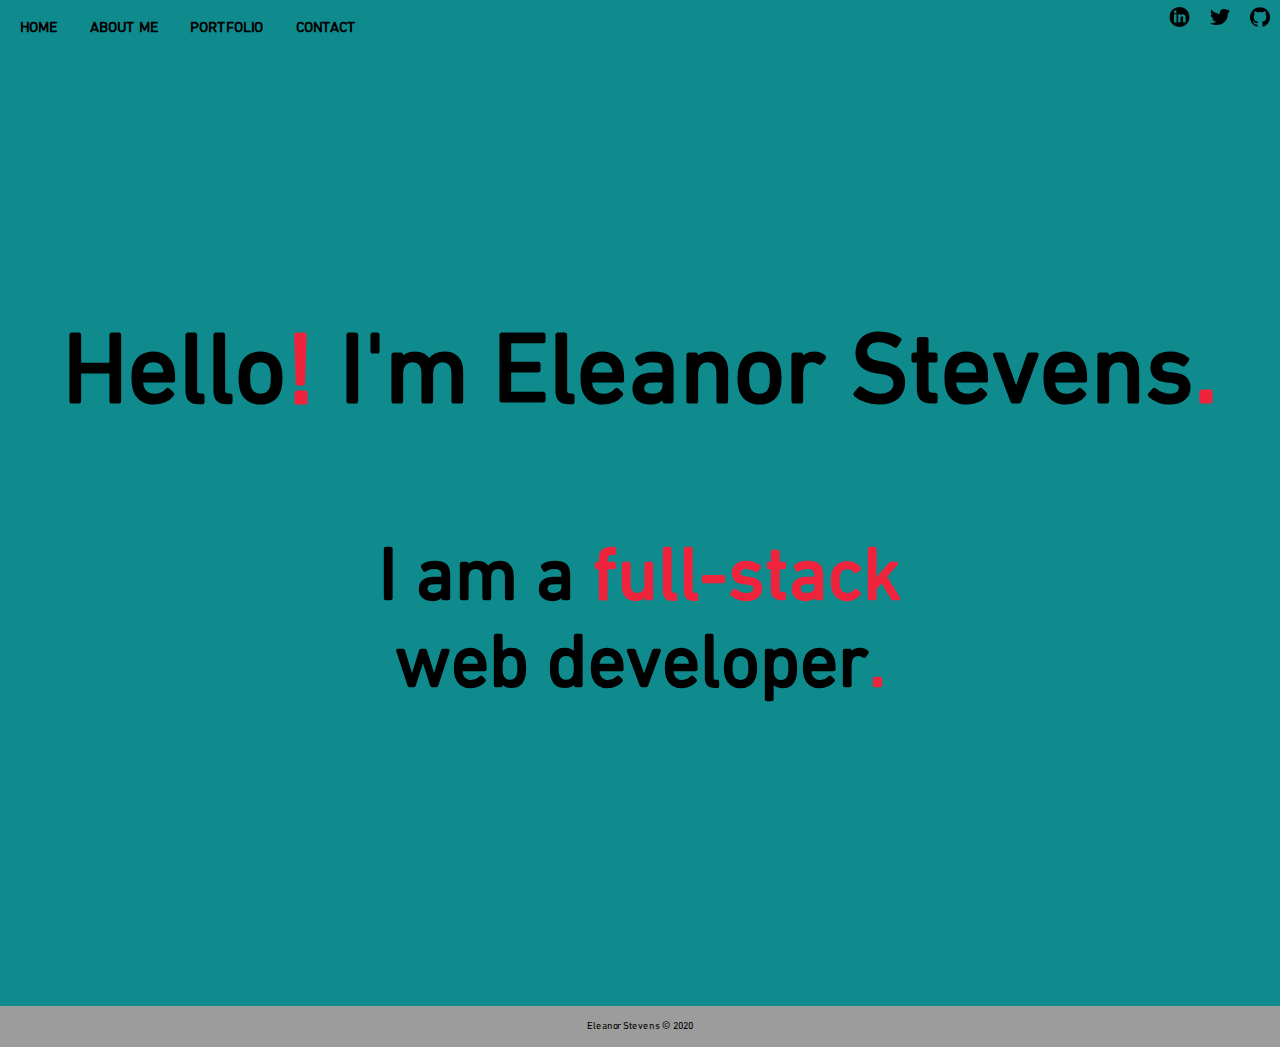
<file: index.html>
<!doctype html>
<html lang="en">
<head>
	<meta charset="utf-8">
	<meta name="viewport" content="width=device-width, initial-scale=1">
	<title>Eleanor Stevens</title>
	<link href="normalize.css" type="text/css" rel="stylesheet">  <!-- this means the style is universal across all browsers -->
	<link href="portfolio-stylesheet.css" type="text/css" rel="stylesheet">
	<link href="DINNextLTPro-Regular.ttf" type="text/ttf" rel="stylesheet">

</head>
<body>
	
<section class="navBar">

	<nav>
		<a href="index.html">HOME</a>
		<a href="about-me.html">ABOUT ME</a>
		<a href="web-portfolio.html">PORTFOLIO</a>
		<a href="contact.html">CONTACT</a>
	</nav>

	<div class="nav-social-images">
		<a href="https://www.linkedin.com/in/eleanor--stevens/">
			<img class="linkedin-icon" src="images/linked-in.png" alt="Black Linked In Logo">
		</a>
		<a href="https://twitter.com/el_stevensx">
			<img class="twitter-icon" src="images/twitter.png" alt="Black Twitter Logo">
		</a>
		<a href=https://github.com/elstevens23>
			<img class="github-icon" src="images/github.png" alt="Black GitHub Logo">
		</a>
	</div>

</section>

<section class="home">
	<header>
		<h2>
			Hello<div class="headerColorPop">!</div> I'm Eleanor Stevens<div class="headerColorPop">.</div>
			<br>
		</h2>
		<h3>
			I am a <div class="headerHighlight">full-stack</div>
			<br>
			web developer<div class="headerColorPop">.</div>
		</h3>
	</header>
</section>

</body>
<footer>
	Eleanor Stevens &copy; 2020
</footer>
</html>
</file>
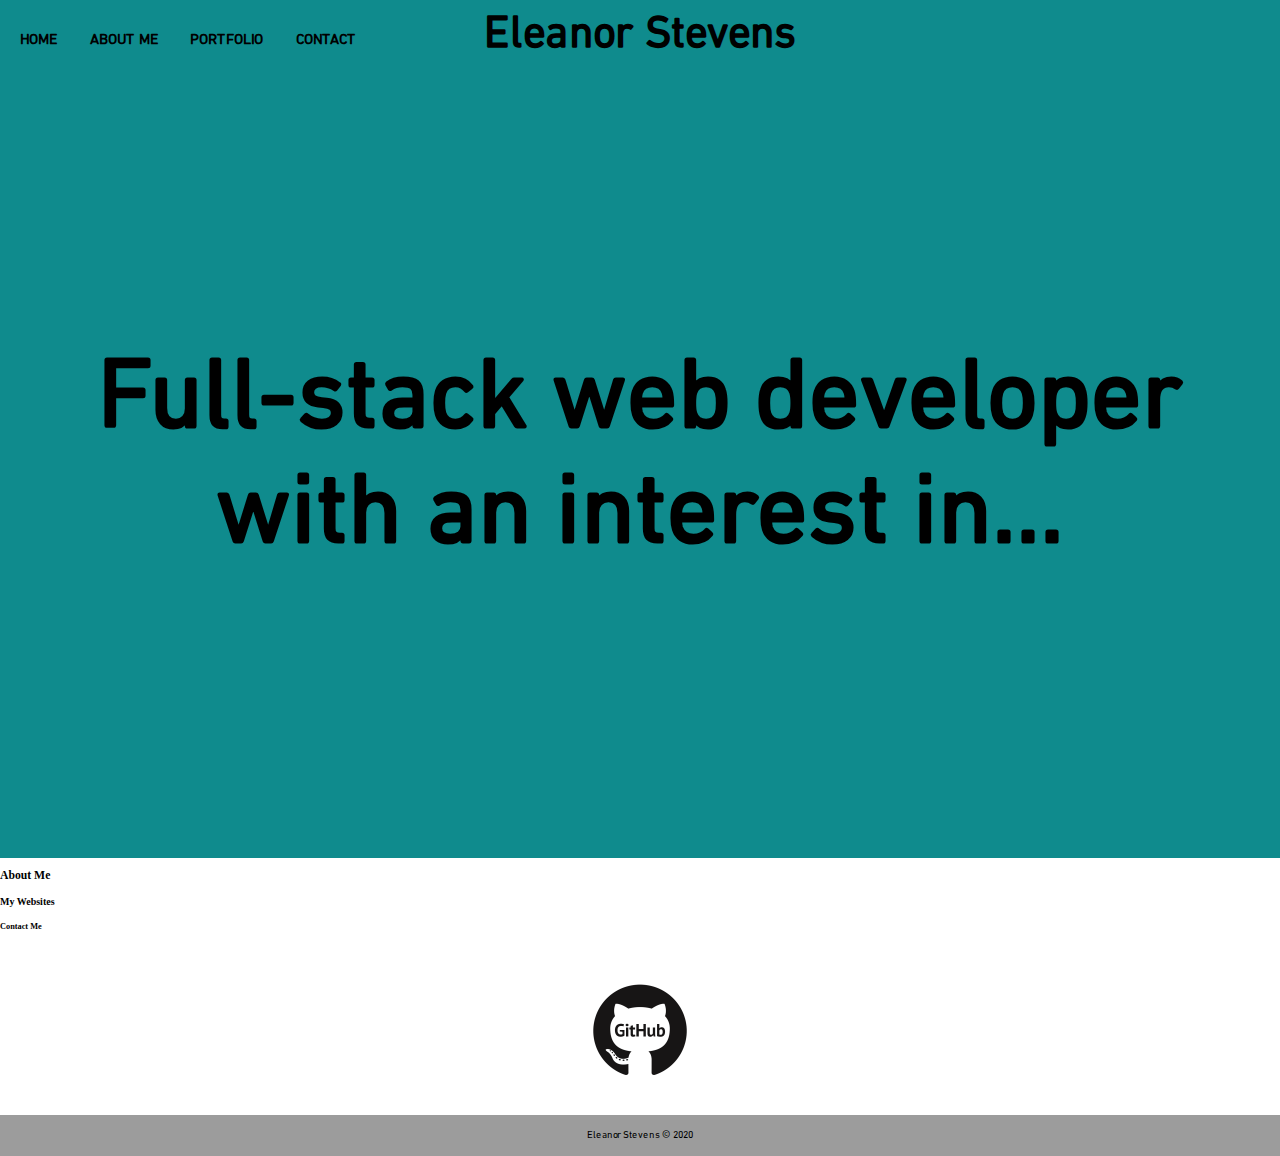
<file: portfolio.html>
<!doctype html>
<html lang="en">
<head>
	<meta charset="utf-8"> 
	<title>Eleanor Stevens</title>
	<link href="portfolio-stylesheet.css" type="text/css" rel="stylesheet">
	<link href="normalize.css" type="text/css" rel="stylesheet">  <!-- this means the style is universal across all browsers -->
	<link href="DINNextLTPro-Regular.ttf" type="text/ttf" rel="stylesheet">
	
</head>
<body>
<section class="navBar">
	<nav>
		<a href="#">HOME</a>
		<a href="#">ABOUT ME</a>
		<a href="#">PORTFOLIO</a>
		<a href="#">CONTACT</a>
	</nav>
	
	<h1 class="pageTitle">Eleanor Stevens</h1>
	<!-- <h2 class="subheading">WEBSITE DESIGN & DEVELOPMENT</h2> -->
	<div class="right">
	</div>
	
</section>

<section class="home">
	<header>
		<h2>
			Full-stack web developer
			<br>
			with an interest in...
		</h2>
	</header>
	<!-- <a href="about">
		<div class="switch-arrow-link">
			See my work (arrow)
		</div> -->
</section>

<section class="about-Me">
	<h3>About Me</h3>
</section>

<section class="websites">
	<h4>My Websites</h4>
</section>

<section class="contact-Me">
	<h5>Contact Me</h5>
</section>

<section class="before-footer">
	<img src="git-hub.jpg" width="100" height="100" alt="Git Hub logo">
</section>

<footer>
	Eleanor Stevens &copy; 2020
</footer>
</body>
</html>
</file>
<file: portfolio-stylesheet.css>
/* ========================================================================
	Universal for all pages
   ========================================================================
*/

* {
	box-sizing: border-box;
}

body {
	padding: 0;
	margin: 0;
	font-size: 62.5%; /*This creates this conversion (1em = 10px)*/
}	

@font-face {
	font-family: "DIN Next LT";
	src: url(DINNextLTPro-Regular.ttf);
}

.navBar {
	display: flex;
	background-color: #0F8B8D;
	justify-content: space-between;
	align-items: center;
	margin: 0 auto;
	overflow: hidden;
	/*position: sticky;*/
	top: 0;
	width: 100%;
}

nav {
	width: 33.3%;
	margin-top: 20px; /* can't give the navbar padding on the top - it won't apply but it does in the dev tools */
}

nav a {
	color: #000000;
	text-decoration: none;
	padding-left: 10px;
	padding-right: 10px;
	font-size: 15px;
	margin-left: 10px;
	font-family: "DIN Next LT";
	font-weight: bold;
}

.navBar a:hover {
	color: #EF233C;
}

a {
	text-decoration: none;
	color: #000000;
}

.pageTitle {
	padding-top: 10px;
	font-size: 40px;
	width: 33.3%;
	text-align: center;
	font-family: "DIN Next LT";
	margin: 0;
	text-decoration: none;
	color: #000000;
}

.initial-color {
	color: #EF233C;
	display: inline;
}

.right {
	width: 33.3%;
}

.nav-social-images {
	display: flex;
	justify-content: end;
	padding-left: 460px;
}

.nav-social-images .email-icon {
	max-height: 20px;
	padding: 0 10px 0 10px;
}

.nav-social-images .linkedin-icon {
	max-height: 20px;
	padding: 0 10px 0 10px;
}

.nav-social-images .twitter-icon {
	max-height: 20px;
	padding: 0 10px 0 10px;
}

.nav-social-images .github-icon {
	max-height: 20px;
	padding: 0 10px 0 10px;
}

.nav-social-images .devto-icon {
	max-height: 20px;
	padding: 0 30px 0 3px;
}

/* ========================================================================
	Home Page
   ========================================================================
*/

header {
	width: 100%;
	background-color: #0F8B8D;
	background-size: cover;
	background-position: top;
	padding: 200px 15px;
	text-align: center;
}

.headerHighlight {
	color: #EF233C;
	display: inline;
}

.headerColorPop {
	color: #EF233C;
	display: inline;
}

.home h2 {
	font-size: 100px;
	font-family: "DIN Next LT";
}

.home h3 {
	padding: 20px;
	font-size: 75px;
	font-family: "DIN Next LT";
}

.before-footer {
	display: flex;
	background-color: #FFFFFF;
	height: 170px;
	flex-direction: column;
	align-items: center;
}

/* ========================================================================
	'About Me' Page
   ========================================================================
*/

.aboutmepage {
	font-family: "DIN Next LT";
	background-color: #0F8B8D;
}

.aboutme-header {
	display: flex;
	justify-content: center;
}

.aboutme-heading h1 {
	font-size: 50px;
	padding-left: 45px;
}

.top-aboutme {
	padding: 10px;
}

.top-aboutme img {
	border-radius: 50%;
	height: 400px;
	margin: 0;
	object-fit: cover;
	border: 5px solid #EF233C;
}

.summary-about {
	width: 100%;
	height: 500px;
}

.top-aboutme {
	display: flex;
	flex-direction: row;
	height: 400px;
	max-width: 1000px;
	margin: auto;
	padding-top: 80px;
}

.top-aboutme p {
	font-size: 25px;
	padding-left: 45px;
}

.middle-aboutme {
	display: flex;
	flex-direction: column;
	margin: auto;
	align-items: center;
	width: 100%;
	padding-bottom: 50px;
}

.aboutheading-two h1 {
	font-size: 50px;
}

.middle-aboutme .about-grid {
	display: grid;
	grid-template-columns: repeat(3, 2fr);
	grid-gap: 50px;
	grid-auto-flow: row;
	justify-items: center;
	border: transparent;
	width: 80%;
	margin: 0 auto;
	font-size: 25px;
	padding-left: 40px;
	padding-right: 40px;
}

.column img {
	display: block;
	margin: 0 auto;
}

.column h4 {
	text-align: center;
	color: #EF233C;
} 

.about-grid p {
	text-align: center;
}

.aboutheading-three h1 {
	font-size: 50px;
	padding-left: 50px;
}

/* ========================================================================
	'Portfolio' page
   ========================================================================
*/

.projects-header {
	font-family: "DIN Next LT";
	display: flex;
	justify-content: center;
}

.projects-header h1 {
	font-size: 50px;
}

.gallery-container {
	font-family: "DIN Next LT";
	max-width: 1920px;
	margin: 0 auto;
	display: grid;
	grid-template-columns: 1fr 1fr 1fr;
	grid-gap: 30px;
	grid-auto-flow: row;
	justify-items: center;
}

.small-screen-label {
	display: none;
}

.gallery-item {
	margin: 10px;
	text-decoration: none;
	position: relative;
}

.gallery-item img {
	width: 400px;
	height: 300px;
}

.gallery-item a {
	display: block;
}

.text-wrapper {
	display: none;
	position: absolute;
	width: 100%;
	height: 300px;
	display: -webkit-box;
	display: -ms-flexbox;
	display: flex;
	-webkit-box-orient: vertical;
	-webkit-box-direction: normal;
	    -ms-flex-direction: column;
	        flex-direction: column;
	-webkit-box-pack: center;
	    -ms-flex-pack: center;
	        justify-content: center;
	text-align: center;
	color: #fff;
	opacity: 0;
	z-index: 10;
	left: 0;
	top: 0;
	padding-top: 20%;
}

.text-wrapper:hover {
	transition: all 0.8s ease;
	background: rgba(0, 0, 0, 0.6);
	opacity: 1;
	display: block;
	height: 300px;
}

.text-wrapper:hover h4 {
	text-align: center;
	display: block;
	font-size: 20px;
}

.text-wrapper:hover h5 {
	text-align: center;
	display: block;
	font-size: 15px;
	font-weight: normal;
	margin: 0;
}

.name {
	font-size: 1.5em;
}

.portfolio-page {
	background-color: #0F8B8D;
	padding: 0 20px 40px 20px;
}

/* ========================================================================
	Contact Page
   ========================================================================
*/

.contact-me-page {
	background-color: #0F8B8D;
}

.contact-header {
	display: flex;
	justify-content: center;
	align-items: center;
	flex-direction: column;
}

.contact-header h1 {
	font-size: 50px;
	font-family: "DIN Next LT";
	padding: 10px 0 10px 0;
}

.contact-image {
	padding-left: 10px;
}

.contact-image img {
	width: auto;
	height: 400px;
	border: 5px solid #EF233C;
}

.top-contact-container {
	display: flex;
	justify-content: center;
	align-items: flex-start;
}

.top-contact-container .contact-image {
	padding-right: 30px;
}

.contact-intro-text {
	padding: 40px 20px 0 0;
	font-family: "DIN Next LT";
	font-size: 1.25rem;
	width: 500px;
}

.secondcontact-header {
	display: flex;
	justify-content: center;
	align-items: center;
	flex-direction: column;
	padding-top: 30px;
	text-align: center;
}

.secondcontact-header h2 {
	font-size: 35px;
	font-family: "DIN Next LT";
	padding: 0 20px 30px 20px;
}

.info-container {
	display: flex;
	justify-content: center;
	text-align: center;
}

.info-container h2 {
	font-family: "DIN Next LT";
	font-size: 2rem;
	padding-bottom: 30px;
}

.info-container {
	display: block;
}

.contact-info h2 {
	margin: 0;
}

form {
	width: 500px;
	border: 5px solid #EF233C;
}

.form {
	padding: 20px 0 20px 0;
	text-align: center;
}

.email-form {
	font-family: "DIN Next LT";
	font-weight: bold;
	margin-left: auto;
	margin-right: auto;
}

.form-section {
	border: none;
	border-radius: 5px;
	padding: 5px;
}

label {
	display: block;
	font-size: 1.5rem;
}

input {
	font-size: 1rem;
	width: 300px;
}

textarea {
	resize: none;
	font-size: 1rem;
	width: 300px;
}

button {
	font-size: 1rem;
}

.social-contact-info h2 {
	font-family: "DIN Next LT";
	font-size: 2rem;
	margin: 0;
	padding: 50px 20px 10px 20px;
}

.social-images {
	padding-bottom: 50px;
}

.social-images .email-icon {
	height: 40px;
	padding: 0 10px 0 10px;
}

.social-images .linkedin-icon {
	height: 40px;
	padding: 0 10px 0 10px;
}

.social-images .twitter-icon {
	height: 40px;
	padding: 0 10px 0 10px;
}

.social-images .github-icon {
	height: 40px;
	padding: 0 10px 0 10px;
}

.social-images .devto-icon {
	height: 40px;
	padding: 0 10px 0 10px;
}

/* ========================================================================
	Universal for all pages (bottom)
   ========================================================================
*/

.before-footer {
	display: flex;
	justify-content: center;
	align-items: center;
}

.before-footer h6 {
	font-family: "DIN Next LT";
	font-size: 15px;
	font-weight: normal;
	margin: 0;
}

footer {
	background-color: #9c9c9c;
	font-family: "DIN Next LT";
	text-align: center;
	padding: 15px 0 15px 0;
}

/* =============================================
	Media Queries
   =============================================
*/

@media screen and (max-width: 1780px) {
	.nav-social-images {
		padding-left: 360px;
	}
}

@media screen and (max-width: 1570px) {
	.nav-social-images {
		padding-left: 300px;
	}
}

@media screen and (max-width: 1390px) {
	.nav-social-images {
		padding-left: 260px;
	}
}

@media screen and (max-width: 1350px) {
	.pageTitle {
		font-size: 45px;
	}

	.gallery-container {
		grid-gap: 5px;
		grid-template-columns: 1fr 1fr;
	}
}

@media screen and (max-width: 1290px) {
	.nav-social-images {
		padding-left: 200px;
	}
}

@media screen and (max-width: 1100px) {
	.middle-aboutme .about-grid {
		grid-template-columns: 1fr 1fr 1fr;
	}
	
	nav {
		display: block;
	}
}


@media screen and (max-width: 1170px) {
	.pageTitle {
		font-size: 25px;
	}
	
	nav a {
		font-size: 15px;
		padding: 5px;
		display: block;
	}
	
	.top-aboutme {
		height: 300px;
	}
	
	.top-aboutme img {
		border-radius: 50%;
		width: 200px;
		height: 200px;
	}
	
	.aboutme-heading h1 {
		font-size: 40px;
	}
	
	.top-aboutme p {
		font-size: 25px;
	}
	
	.middle-aboutme {
		padding-top: 50px;
	}

	.top-contact-container {
		display: block;
		text-align: center;
	}
	
	.contact-image img {
		width: 400px;
		height: auto;
		text-align: center;
	}
}

/* This is for the portfolio gallery which has the hover function.
Because there is no hover on a touch device, I need it to display by default. */

@media (hover: none) and (pointer: coarse) {
	.text-wrapper {
		opacity: 1;
		justify-content: flex-end;
		text-shadow: 1px 1px 1px #000;
		display: block;
		background-color: rgba(0, 0, 0, 0.6);
	}

	.project-title {
		margin-bottom: 1em;
	}
}

@media screen and (max-width: 1200px) {
	.top-aboutme img {
		border-radius: 50%;
		height: 300px;
	}
}

@media screen and (max-width: 1170px) {
	.contact-intro-text {
		margin-left: auto;
		margin-right: auto;
	}
}

@media screen and (max-width: 1160px) {
	.nav-social-images {
		padding-left: 160px;
	}

	.summary-about {
		height: 400px;
	}

	.top-aboutme img {
		border-radius: 50%;
		height: 250px;
	}
}


@media screen and (max-width: 1080px) {
	.nav-social-images {
		padding-left: 150px;
	}

	.top-aboutme img {
		display: none;
	}

	.summary-about {
		height: 300px;
	}
}

@media screen and (max-width: 1000px) {
	.nav-social-images {
		padding-left: 150px;
	}
}

@media screen and (max-width: 960px) {
	.contact-image img {
		width: 250px;
		height: auto;
	}
}

@media screen and (max-width: 900px) {
	.nav-social-images {
		padding-left: 100px;
	}
}

@media screen and (max-width: 880px) {
	.gallery-container {
		grid-template-columns: 1fr;
		justify-content: center;
		text-align: center;
	}
}

@media screen and (max-width: 800px) {
	nav a {
		display: block;
	}
	
	.cv-details {
		width: 600px;
	}
	
	.top-contact-container .contact-image {
		padding-left: 20px;
	}
}

@media screen and (max-width: 780px) {
	.top-aboutme p {
		display: flex;
		flex-wrap: wrap;
		font-size: 20px;
		padding-right: 15px;
	}

	.nav-social-images {
		padding-left: 70px;
	}
}

@media screen and (max-width: 700px) {
	.top-contact-container .contact-intro-text {
		width: 70%;
		margin-left: auto;
		margin-right: auto;
	}
}

@media screen and (max-width: 670px) {
	.home h2 {
		font-size: 40px;
	}

	.home h3 {
		font-size: 40px;
	}
	
	.header {
		padding: 250px 0;
	}
	
	.middle-aboutme .about-grid {
		grid-template-columns: 1fr 1fr;
	}

	.nav-social-images {
		padding-left: 50px;
	}
}

@media screen and (max-width: 620px) {
	.nav-social-images {
		padding-left: 30px;
	}
}

@media screen and (max-width: 560px) {
	form {
		width: 350px;
	}

	.nav-social-images {
		display: none;
	}
}

@media screen and (max-width: 500px) {
    .navBar a,
    .pageTitle,
    .home h2,
    .before-footer,
    .footer {
      display: block;
    }

	.middle-aboutme .about-grid {
		display: block;
	}
}

@media screen and (max-width: 480px) {
	.gallery-item img {
		max-width: 300px;
		height: auto;
	}

	.text-wrapper {
		display: none;
	}

	.small-screen-label {
		display: block;
	}
}

@media screen and (max-width: 400px) {
	form {
		width: 250px;
	}

	input {
		width: 200px;
	}

	textarea {
		width: 200px;
	}
}

@media screen and (max-width: 350px) {
	.gallery-item img {
		max-width: 200px;
		height: auto;
	}
}

@media screen and (max-width: 300px) {
  .navBar a,
  .pageTitle,
  .home h2,
  .before-footer,
  .footer {
    display: block;
  }
}
</file>
